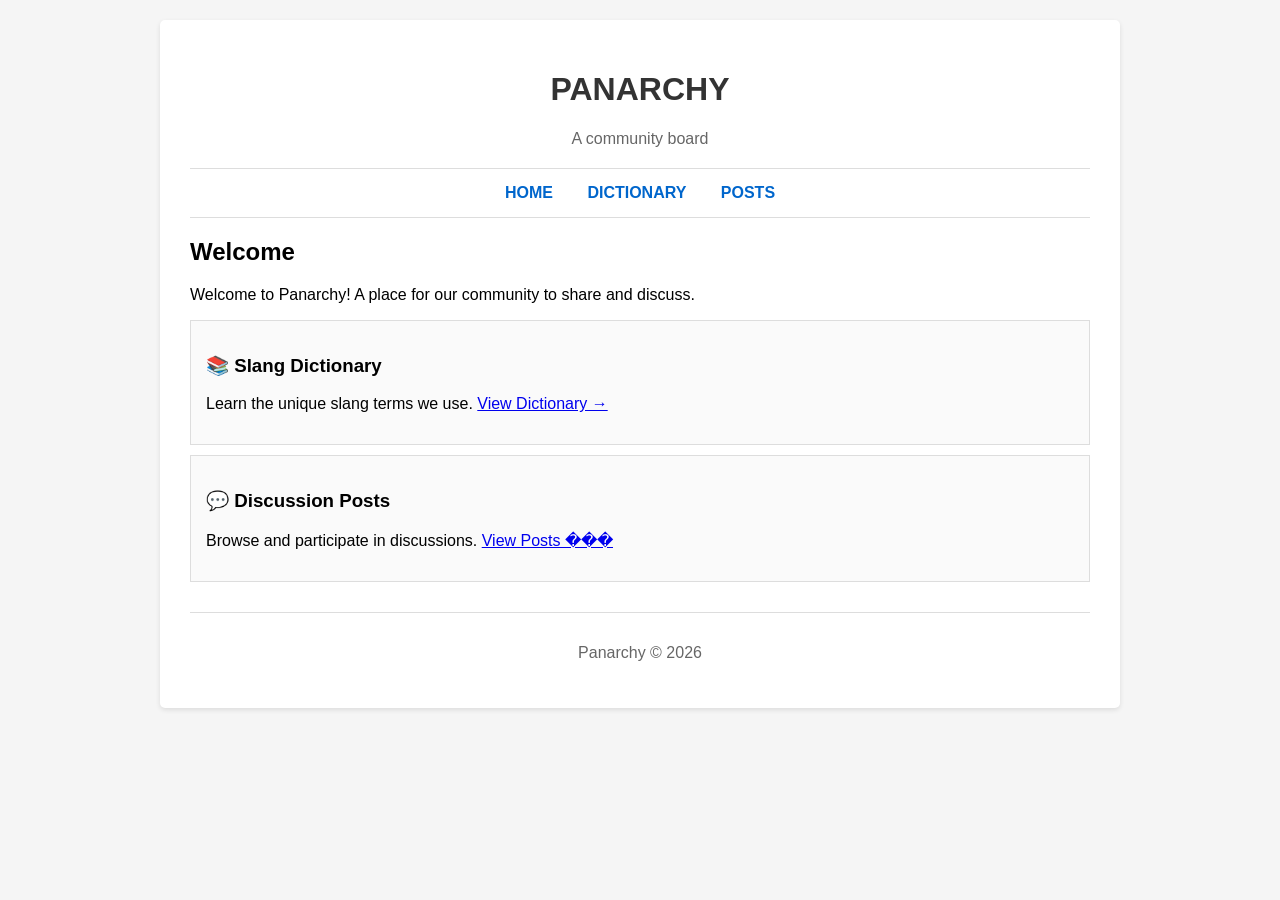
<file: index.html>
<!DOCTYPE html>
<html lang="en">
<head>
    <meta charset="UTF-8">
    <meta name="viewport" content="width=device-width, initial-scale=1.0">
    <title>Panarchy</title>
    <style>
        body { font-family: Arial, sans-serif; background: #f5f5f5; margin: 0; padding: 20px; }
        .container { max-width: 900px; margin: 0 auto; background: white; padding: 30px; border-radius: 5px; box-shadow: 0 2px 5px rgba(0,0,0,0.1); }
        h1 { text-align: center; color: #333; }
        nav { text-align: center; margin: 20px 0; padding: 15px 0; border-top: 1px solid #ddd; border-bottom: 1px solid #ddd; }
        nav a { margin: 0 15px; text-decoration: none; color: #0066cc; font-weight: bold; }
        nav a:hover { text-decoration: underline; }
        .content { margin: 20px 0; }
        .card { border: 1px solid #ddd; padding: 15px; margin: 10px 0; background: #fafafa; }
        footer { text-align: center; margin-top: 30px; color: #666; border-top: 1px solid #ddd; padding-top: 15px; }
    </style>
</head>
<body>
    <div class="container">
        <h1>PANARCHY</h1>
        <p style="text-align: center; color: #666;">A community board</p>
        
        <nav>
            <a href="index.html">HOME</a>
            <a href="dictionary.html">DICTIONARY</a>
            <a href="posts.html">POSTS</a>
        </nav>

        <div class="content">
            <h2>Welcome</h2>
            <p>Welcome to Panarchy! A place for our community to share and discuss.</p>
            
            <div class="card">
                <h3>📚 Slang Dictionary</h3>
                <p>Learn the unique slang terms we use. <a href="dictionary.html">View Dictionary →</a></p>
            </div>
            
            <div class="card">
                <h3>💬 Discussion Posts</h3>
                <p>Browse and participate in discussions. <a href="posts.html">View Posts ���</a></p>
            </div>
        </div>

        <footer>
            <p>Panarchy © 2026</p>
        </footer>
    </div>
</body>
</html>
</file>
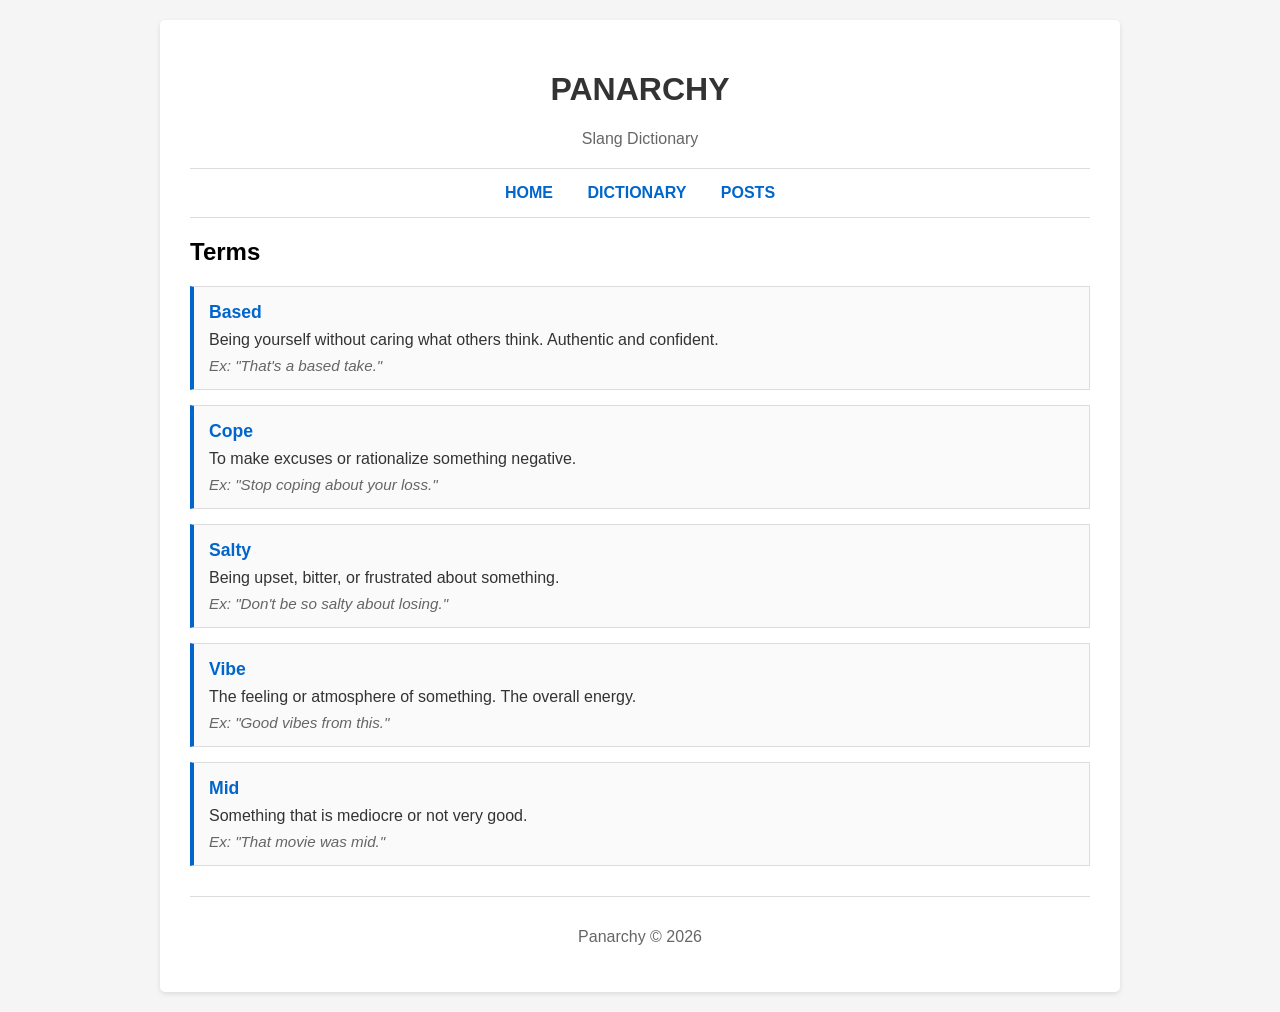
<file: dictionary.html>
<!DOCTYPE html>
<html lang="en">
<head>
    <meta charset="UTF-8">
    <meta name="viewport" content="width=device-width, initial-scale=1.0">
    <title>Dictionary - Panarchy</title>
    <style>
        body { font-family: Arial, sans-serif; background: #f5f5f5; margin: 0; padding: 20px; }
        .container { max-width: 900px; margin: 0 auto; background: white; padding: 30px; border-radius: 5px; box-shadow: 0 2px 5px rgba(0,0,0,0.1); }
        h1 { text-align: center; color: #333; }
        nav { text-align: center; margin: 20px 0; padding: 15px 0; border-top: 1px solid #ddd; border-bottom: 1px solid #ddd; }
        nav a { margin: 0 15px; text-decoration: none; color: #0066cc; font-weight: bold; }
        nav a:hover { text-decoration: underline; }
        .term { border: 1px solid #ddd; padding: 15px; margin: 15px 0; background: #fafafa; border-left: 4px solid #0066cc; }
        .term-word { color: #0066cc; font-weight: bold; font-size: 1.1em; }
        .term-def { margin: 8px 0; color: #333; }
        .term-ex { font-style: italic; color: #666; font-size: 0.95em; }
        footer { text-align: center; margin-top: 30px; color: #666; border-top: 1px solid #ddd; padding-top: 15px; }
    </style>
</head>
<body>
    <div class="container">
        <h1>PANARCHY</h1>
        <p style="text-align: center; color: #666;">Slang Dictionary</p>
        
        <nav>
            <a href="index.html">HOME</a>
            <a href="dictionary.html">DICTIONARY</a>
            <a href="posts.html">POSTS</a>
        </nav>

        <h2>Terms</h2>
        
        <div class="term">
            <div class="term-word">Based</div>
            <div class="term-def">Being yourself without caring what others think. Authentic and confident.</div>
            <div class="term-ex">Ex: "That's a based take."</div>
        </div>

        <div class="term">
            <div class="term-word">Cope</div>
            <div class="term-def">To make excuses or rationalize something negative.</div>
            <div class="term-ex">Ex: "Stop coping about your loss."</div>
        </div>

        <div class="term">
            <div class="term-word">Salty</div>
            <div class="term-def">Being upset, bitter, or frustrated about something.</div>
            <div class="term-ex">Ex: "Don't be so salty about losing."</div>
        </div>

        <div class="term">
            <div class="term-word">Vibe</div>
            <div class="term-def">The feeling or atmosphere of something. The overall energy.</div>
            <div class="term-ex">Ex: "Good vibes from this."</div>
        </div>

        <div class="term">
            <div class="term-word">Mid</div>
            <div class="term-def">Something that is mediocre or not very good.</div>
            <div class="term-ex">Ex: "That movie was mid."</div>
        </div>

        <footer>
            <p>Panarchy © 2026</p>
        </footer>
    </div>
</body>
</html>
</file>
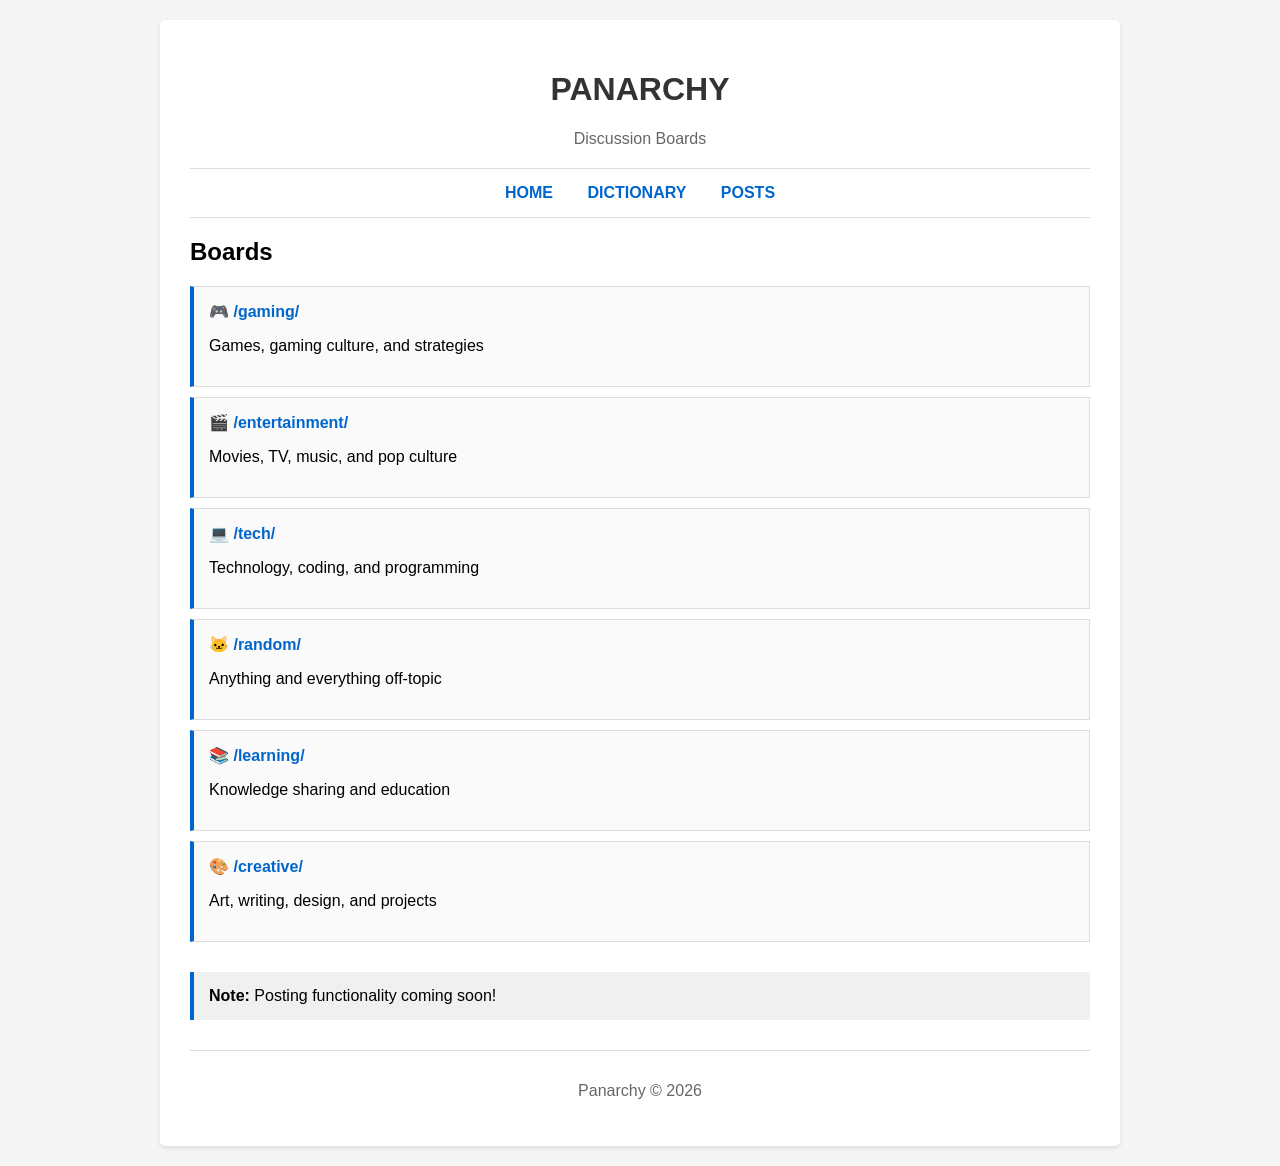
<file: posts.html>
<!DOCTYPE html>
<html lang="en">
<head>
    <meta charset="UTF-8">
    <meta name="viewport" content="width=device-width, initial-scale=1.0">
    <title>Posts - Panarchy</title>
    <style>
        body { font-family: Arial, sans-serif; background: #f5f5f5; margin: 0; padding: 20px; }
        .container { max-width: 900px; margin: 0 auto; background: white; padding: 30px; border-radius: 5px; box-shadow: 0 2px 5px rgba(0,0,0,0.1); }
        h1 { text-align: center; color: #333; }
        nav { text-align: center; margin: 20px 0; padding: 15px 0; border-top: 1px solid #ddd; border-bottom: 1px solid #ddd; }
        nav a { margin: 0 15px; text-decoration: none; color: #0066cc; font-weight: bold; }
        nav a:hover { text-decoration: underline; }
        .board { border: 1px solid #ddd; padding: 15px; margin: 10px 0; background: #fafafa; border-left: 4px solid #0066cc; }
        .board-name { color: #0066cc; font-weight: bold; }
        footer { text-align: center; margin-top: 30px; color: #666; border-top: 1px solid #ddd; padding-top: 15px; }
    </style>
</head>
<body>
    <div class="container">
        <h1>PANARCHY</h1>
        <p style="text-align: center; color: #666;">Discussion Boards</p>
        
        <nav>
            <a href="index.html">HOME</a>
            <a href="dictionary.html">DICTIONARY</a>
            <a href="posts.html">POSTS</a>
        </nav>

        <h2>Boards</h2>
        
        <div class="board">
            <div class="board-name">🎮 /gaming/</div>
            <p>Games, gaming culture, and strategies</p>
        </div>

        <div class="board">
            <div class="board-name">🎬 /entertainment/</div>
            <p>Movies, TV, music, and pop culture</p>
        </div>

        <div class="board">
            <div class="board-name">💻 /tech/</div>
            <p>Technology, coding, and programming</p>
        </div>

        <div class="board">
            <div class="board-name">🐱 /random/</div>
            <p>Anything and everything off-topic</p>
        </div>

        <div class="board">
            <div class="board-name">📚 /learning/</div>
            <p>Knowledge sharing and education</p>
        </div>

        <div class="board">
            <div class="board-name">🎨 /creative/</div>
            <p>Art, writing, design, and projects</p>
        </div>

        <p style="margin-top: 30px; padding: 15px; background: #f0f0f0; border-left: 4px solid #0066cc;">
            <strong>Note:</strong> Posting functionality coming soon!
        </p>

        <footer>
            <p>Panarchy © 2026</p>
        </footer>
    </div>
</body>
</html>
</file>
